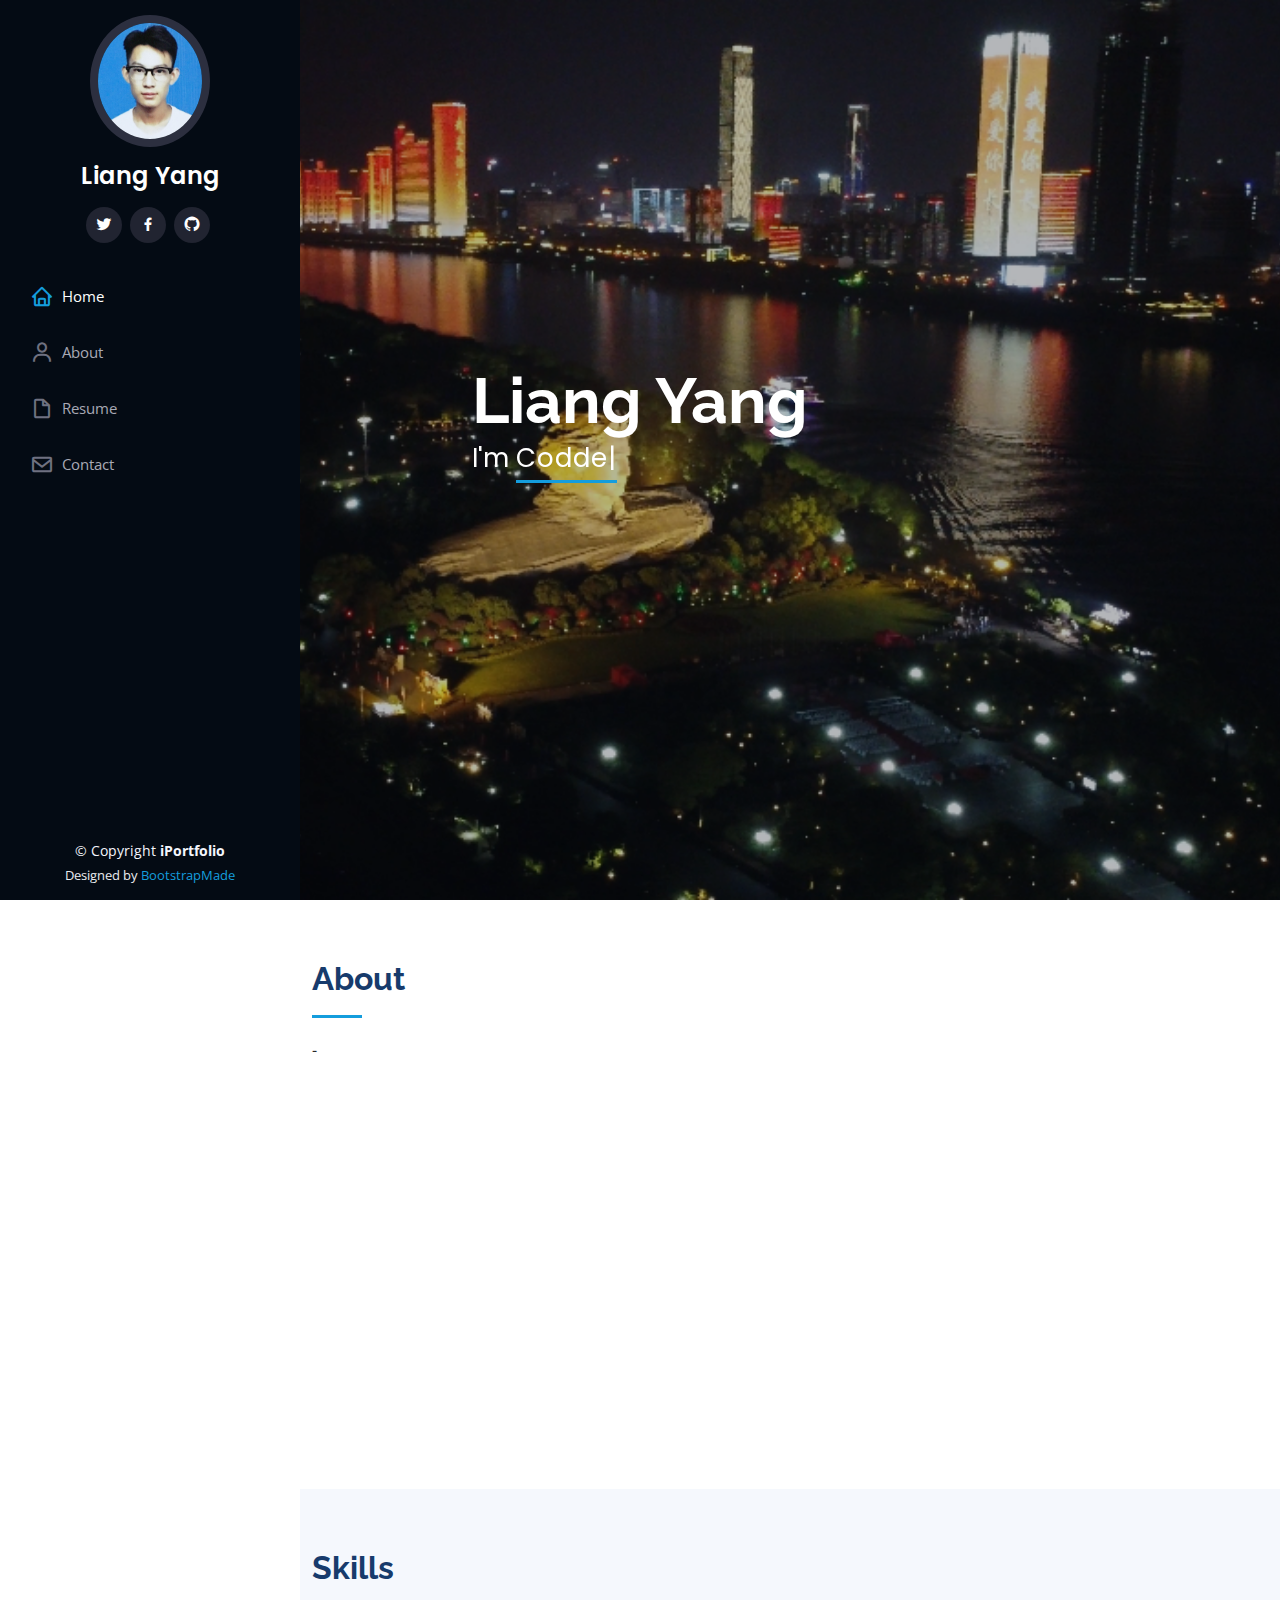
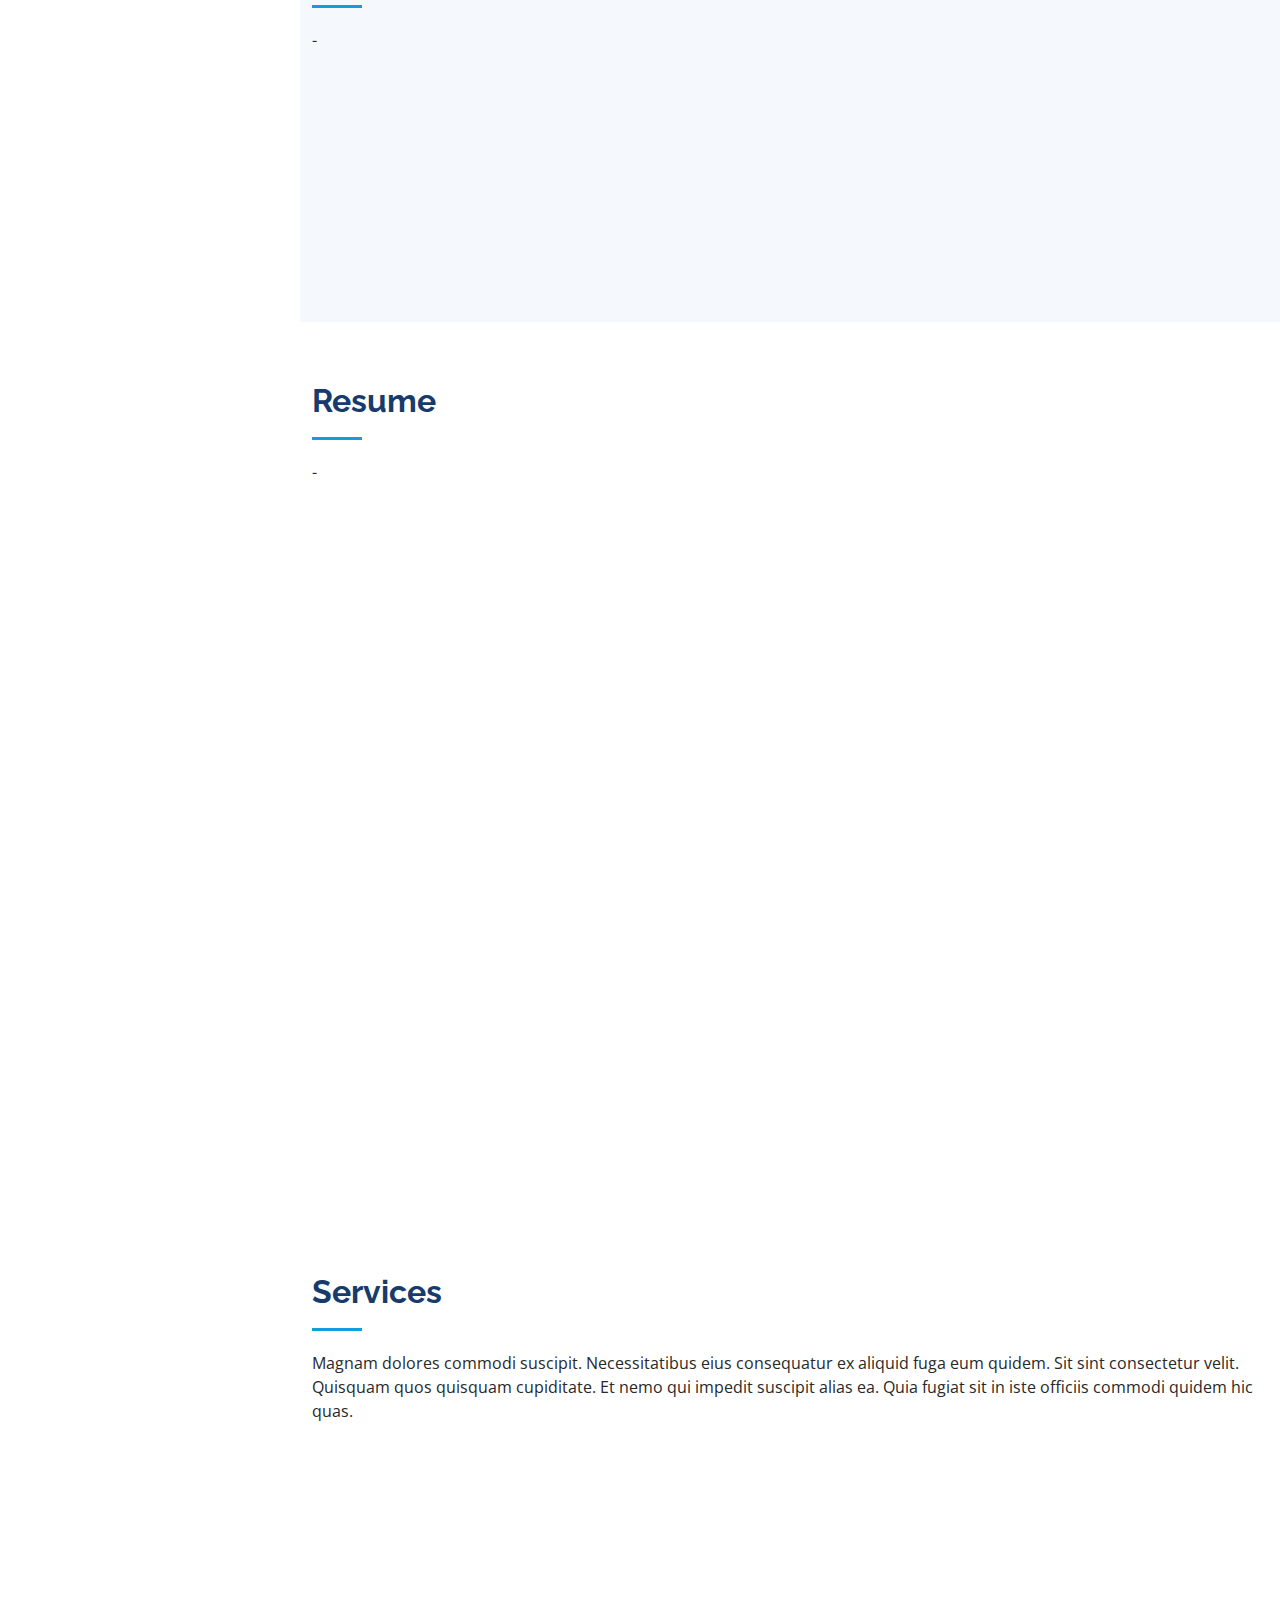
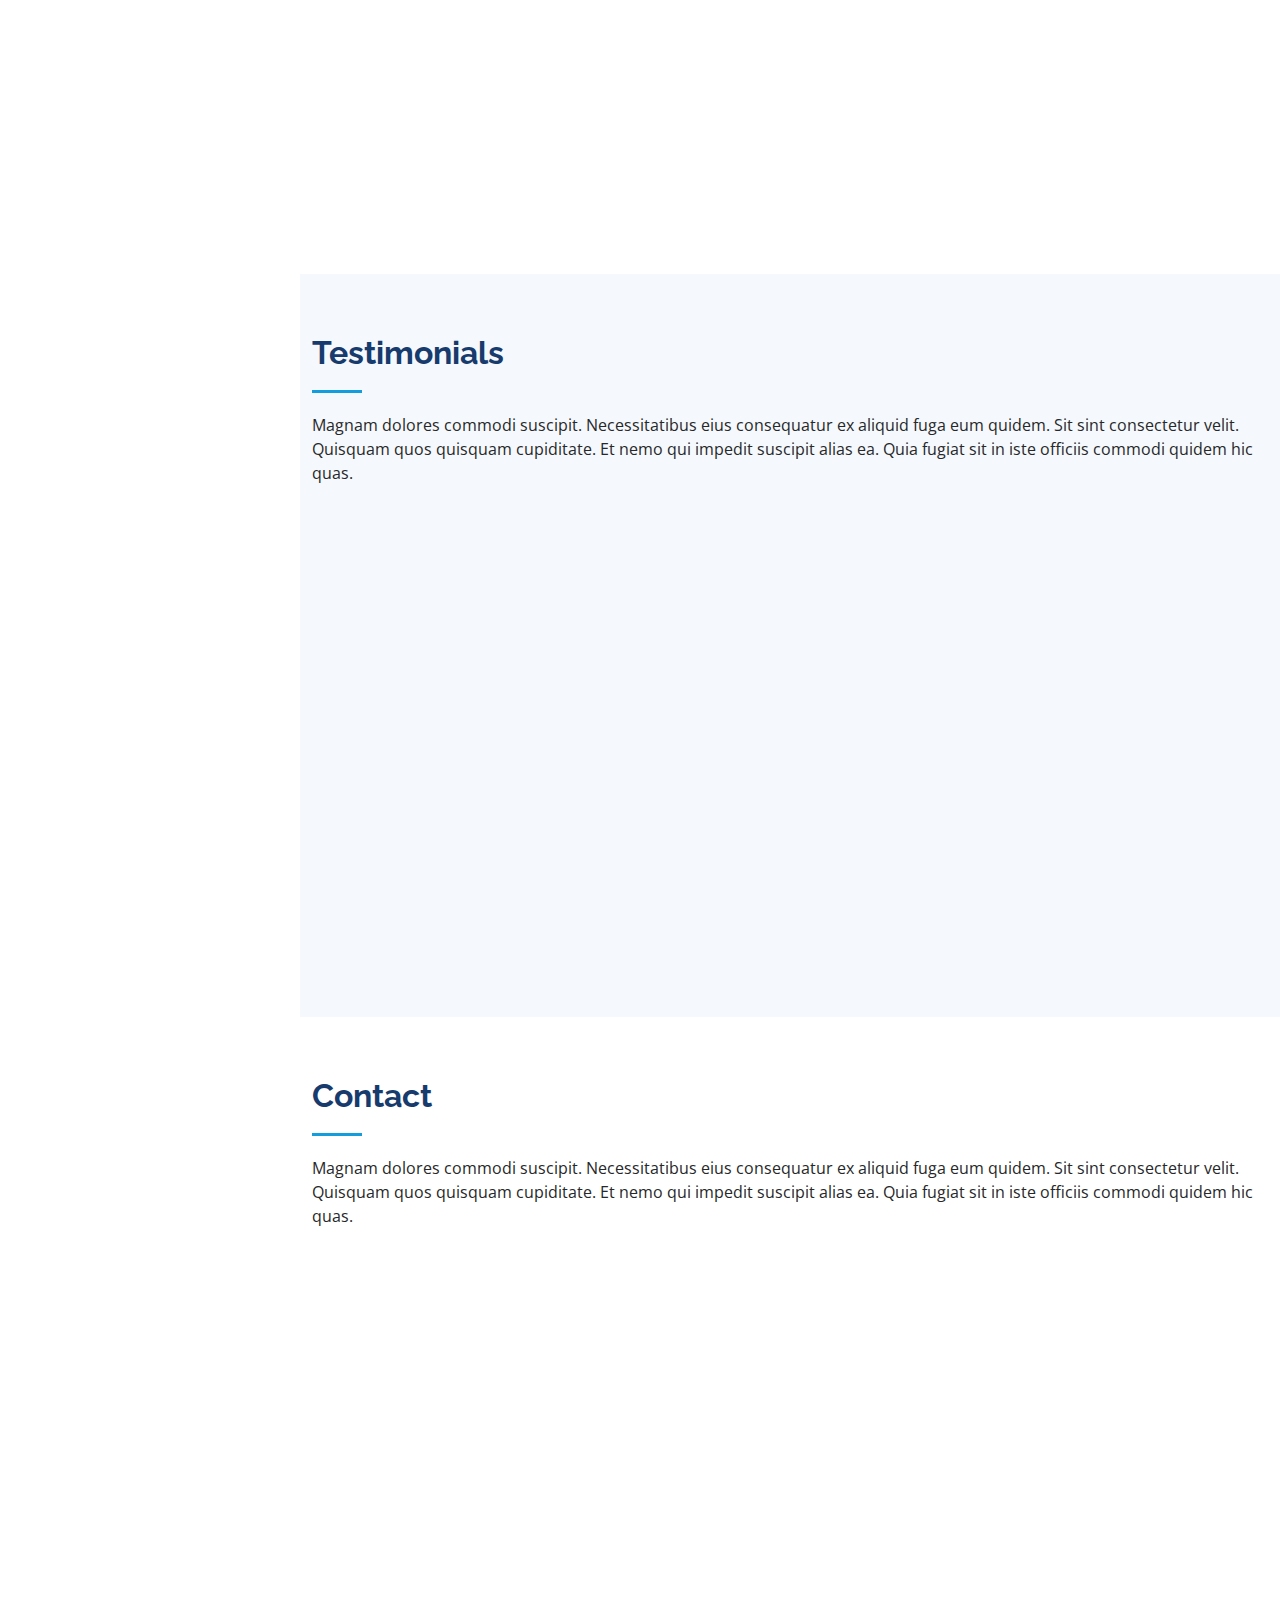
<file: index.html>
<!DOCTYPE html>
<html lang="en">

<head>
  <meta charset="utf-8">
  <meta content="width=device-width, initial-scale=1.0" name="viewport">

  <title>Liang Yang's space</title>
  <meta content="" name="description">
  <meta content="" name="keywords">

  <!-- Favicons -->
  <link href="assets/img/favicon.png" rel="icon">
  <link href="assets/img/apple-touch-icon.png" rel="apple-touch-icon">

  <!-- Google Fonts -->
  <link href="https://fonts.googleapis.com/css?family=Open+Sans:300,300i,400,400i,600,600i,700,700i|Raleway:300,300i,400,400i,500,500i,600,600i,700,700i|Poppins:300,300i,400,400i,500,500i,600,600i,700,700i" rel="stylesheet">

  <!-- Vendor CSS Files -->
  <link href="assets/vendor/aos/aos.css" rel="stylesheet">
  <link href="assets/vendor/bootstrap/css/bootstrap.min.css" rel="stylesheet">
  <link href="assets/vendor/bootstrap-icons/bootstrap-icons.css" rel="stylesheet">
  <link href="assets/vendor/boxicons/css/boxicons.min.css" rel="stylesheet">
  <link href="assets/vendor/glightbox/css/glightbox.min.css" rel="stylesheet">
  <link href="assets/vendor/swiper/swiper-bundle.min.css" rel="stylesheet">

  <!-- Template Main CSS File -->
  <link href="assets/css/style.css" rel="stylesheet">

  <!-- =======================================================
  * Template Name: iPortfolio - v3.3.0
  * Template URL: https://bootstrapmade.com/iportfolio-bootstrap-portfolio-websites-template/
  * Author: BootstrapMade.com
  * License: https://bootstrapmade.com/license/
  ======================================================== -->
</head>

<body>

  <!-- ======= Mobile nav toggle button ======= -->
  <i class="bi bi-list mobile-nav-toggle d-xl-none"></i>

  <!-- ======= Header ======= -->
  <header id="header">
    <div class="d-flex flex-column">

      <div class="profile">
        <img src="assets/img/profile-img.jpg" alt="" class="img-fluid rounded-circle">
        <h1 class="text-light"><a href="index.html">Liang Yang</a></h1>
        <div class="social-links mt-3 text-center">
          <a href="https://twitter.com/Husbandman_" class="twitter"><i class="bx bxl-twitter"></i></a>
          <a href="https://www.facebook.com/liang.yang.1217/" class="facebook"><i class="bx bxl-facebook"></i></a>
<!--          <a href="#" class="instagram"><i class="bx bxl-instagram"></i></a>-->
<!--          <a href="#" class="google-plus"><i class="bx bxl-skype"></i></a>-->
          <a href="https://github.com/LiangYang666" class="github"><i class="bx bxl-github"></i></a>
        </div>
      </div>

      <nav id="navbar" class="nav-menu navbar">
        <ul>
          <li><a href="#hero" class="nav-link scrollto active"><i class="bx bx-home"></i> <span>Home</span></a></li>
          <li><a href="#about" class="nav-link scrollto"><i class="bx bx-user"></i> <span>About</span></a></li>
          <li><a href="#resume" class="nav-link scrollto"><i class="bx bx-file-blank"></i> <span>Resume</span></a></li>
<!--          <li><a href="#portfolio" class="nav-link scrollto"><i class="bx bx-book-content"></i> <span>Portfolio</span></a></li>-->
<!--          <li><a href="#services" class="nav-link scrollto"><i class="bx bx-server"></i> <span>Services</span></a></li>-->
          <li><a href="#contact" class="nav-link scrollto"><i class="bx bx-envelope"></i> <span>Contact</span></a></li>
        </ul>
      </nav><!-- .nav-menu -->
    </div>
  </header><!-- End Header -->

  <!-- ======= Hero Section ======= -->
  <section id="hero" class="d-flex flex-column justify-content-center align-items-center">
    <div class="hero-container" data-aos="fade-in">
      <h1>Liang Yang</h1>
      <p>I'm <span class="typed" data-typed-items="Codder, Developer"></span></p>
    </div>
  </section><!-- End Hero -->

  <main id="main">

    <!-- ======= About Section ======= -->
    <section id="about" class="about">
      <div class="container">

        <div class="section-title">
          <h2>About</h2>
          <p>
            -
          </p>
        </div>

        <div class="row">
          <div class="col-lg-4" data-aos="fade-right">
            <img src="assets/img/profile-img.jpg" class="img-fluid" alt="">
          </div>
          <div class="col-lg-8 pt-4 pt-lg-0 content" data-aos="fade-left">
            <h3>JavaWeb &amp; Machine Learning .</h3>
            <p class="fst-italic">
              -
            </p>
            <div class="row">
              <div class="col-lg-6">
                <ul>
                  <li><i class="bi bi-chevron-right"></i> <strong>Birthday:</strong> <span>2 March 1997</span></li>
                  <li><i class="bi bi-chevron-right"></i> <strong>Website:</strong> <span>liangyang666.github.io/</span></li>
                  <li><i class="bi bi-chevron-right"></i> <strong>Phone:</strong> <span>131 5583 1263</span></li>
                  <li><i class="bi bi-chevron-right"></i> <strong>City:</strong> <span>Changsha, China</span></li>
                </ul>
              </div>
              <div class="col-lg-6">
                <ul>
                  <li><i class="bi bi-chevron-right"></i> <strong>Age:</strong> <span>24</span></li>
                  <li><i class="bi bi-chevron-right"></i> <strong>Degree:</strong> <span>Master</span></li>
                  <li><i class="bi bi-chevron-right"></i> <strong>PhEmailone:</strong> <span>mail.liangyang@gmail.com</span></li>
                  <li><i class="bi bi-chevron-right"></i> <strong>Freelance:</strong> <span>Available</span></li>
                </ul>
              </div>
            </div>
            <p>
              programming
            </p>
          </div>
        </div>

      </div>
    </section><!-- End About Section -->

    <!-- ======= Facts Section ======= -->
<!--    <section id="facts" class="facts">
      <div class="container">

        <div class="section-title">
          <h2>Facts</h2>
          <p>Magnam dolores commodi suscipit. Necessitatibus eius consequatur ex aliquid fuga eum quidem. Sit sint consectetur velit. Quisquam quos quisquam cupiditate. Et nemo qui impedit suscipit alias ea. Quia fugiat sit in iste officiis commodi quidem hic quas.</p>
        </div>

        <div class="row no-gutters">

          <div class="col-lg-3 col-md-6 d-md-flex align-items-md-stretch" data-aos="fade-up">
            <div class="count-box">
              <i class="bi bi-emoji-smile"></i>
              <span data-purecounter-start="0" data-purecounter-end="232" data-purecounter-duration="1" class="purecounter"></span>
              <p><strong>Happy Clients</strong> consequuntur quae</p>
            </div>
          </div>

          <div class="col-lg-3 col-md-6 d-md-flex align-items-md-stretch" data-aos="fade-up" data-aos-delay="100">
            <div class="count-box">
              <i class="bi bi-journal-richtext"></i>
              <span data-purecounter-start="0" data-purecounter-end="521" data-purecounter-duration="1" class="purecounter"></span>
              <p><strong>Projects</strong> adipisci atque cum quia aut</p>
            </div>
          </div>

          <div class="col-lg-3 col-md-6 d-md-flex align-items-md-stretch" data-aos="fade-up" data-aos-delay="200">
            <div class="count-box">
              <i class="bi bi-headset"></i>
              <span data-purecounter-start="0" data-purecounter-end="1453" data-purecounter-duration="1" class="purecounter"></span>
              <p><strong>Hours Of Support</strong> aut commodi quaerat</p>
            </div>
          </div>

          <div class="col-lg-3 col-md-6 d-md-flex align-items-md-stretch" data-aos="fade-up" data-aos-delay="300">
            <div class="count-box">
              <i class="bi bi-people"></i>
              <span data-purecounter-start="0" data-purecounter-end="32" data-purecounter-duration="1" class="purecounter"></span>
              <p><strong>Hard Workers</strong> rerum asperiores dolor</p>
            </div>
          </div>

        </div>

      </div>
    </section>&lt;!&ndash; End Facts Section &ndash;&gt;-->


    <!-- ======= Skills Section ======= -->
    <section id="skills" class="skills section-bg">
      <div class="container">

        <div class="section-title">
          <h2>Skills</h2>
          <p>-</p>
        </div>

        <div class="row skills-content">

          <div class="col-lg-6" data-aos="fade-up">

            <div class="progress">
              <span class="skill">Python <i class="val">80%</i></span>
              <div class="progress-bar-wrap">
                <div class="progress-bar" role="progressbar" aria-valuenow="80" aria-valuemin="0" aria-valuemax="100"></div>
              </div>
            </div>

            <div class="progress">
              <span class="skill">Java <i class="val">75%</i></span>
              <div class="progress-bar-wrap">
                <div class="progress-bar" role="progressbar" aria-valuenow="75" aria-valuemin="0" aria-valuemax="100"></div>
              </div>
            </div>

            <div class="progress">
              <span class="skill">JavaScript <i class="val">40%</i></span>
              <div class="progress-bar-wrap">
                <div class="progress-bar" role="progressbar" aria-valuenow="40" aria-valuemin="0" aria-valuemax="100"></div>
              </div>
            </div>

          </div>

          <div class="col-lg-6" data-aos="fade-up" data-aos-delay="100">

            <div class="progress">
              <span class="skill">C/C++ <i class="val">80%</i></span>
              <div class="progress-bar-wrap">
                <div class="progress-bar" role="progressbar" aria-valuenow="80" aria-valuemin="0" aria-valuemax="100"></div>
              </div>
            </div>

            <div class="progress">
              <span class="skill">MySql <i class="val">55%</i></span>
              <div class="progress-bar-wrap">
                <div class="progress-bar" role="progressbar" aria-valuenow="55" aria-valuemin="0" aria-valuemax="100"></div>
              </div>
            </div>

            <div class="progress">
              <span class="skill">Linux <i class="val">55%</i></span>
              <div class="progress-bar-wrap">
                <div class="progress-bar" role="progressbar" aria-valuenow="55" aria-valuemin="0" aria-valuemax="100"></div>
              </div>
            </div>

          </div>

        </div>

      </div>
    </section><!-- End Skills Section -->

    <!-- ======= Resume Section ======= -->
    <section id="resume" class="resume">
      <div class="container">

        <div class="section-title">
          <h2>Resume</h2>
          <p>-</p>
        </div>

        <div class="row">
          <div class="col-lg-6" data-aos="fade-up">
            <h3 class="resume-title">Sumary</h3>
            <div class="resume-item pb-0">
              <h4>Liang Yang</h4>
              <p><em>-</em></p>
              <ul>
                <li>Changsha, China</li>
                <li>131 5583 1263</li>
                <li>mail.liangyang@gmail.com</li>
              </ul>
            </div>

            <h3 class="resume-title">Education</h3>
            <div class="resume-item">
              <h4>Master of Electronic Information </h4>
              <h5>2020 - 2023</h5>
              <p><em>Central South University, Changsha, China</em></p>
              <p>-</p>
            </div>
            <div class="resume-item">
              <h4>Bachelor of Electronic Information Engineering</h4>
              <h5>2016 - 2020</h5>
              <p><em>Nanchang Hangkong University, Nanchang, China</em></p>
              <p>-</p>
            </div>
          </div>
          <div class="col-lg-6" data-aos="fade-up" data-aos-delay="100">
            <h3 class="resume-title">Professional Experience</h3>
            <div class="resume-item">
              <h4>Senior graphic design specialist</h4>
              <h5>2016 - Present</h5>
              <p><em>China</em></p>
              <ul>
                <li>1</li>
                <li>2 </li>
                <li>3</li>
                <li>4</li>
              </ul>
            </div>
<!--            <div class="resume-item">
              <h4>Graphic design specialist</h4>
              <h5>2015 - 2020</h5>
              <p><em>Stepping Stone Advertising, New York, NY</em></p>
              <ul>
                <li>Developed numerous marketing programs (logos, brochures,infographics, presentations, and advertisements).</li>
                <li>Managed up to 5 projects or tasks at a given time while under pressure</li>
                <li>Recommended and consulted with clients on the most appropriate graphic design</li>
                <li>Created 4+ design presentations and proposals a month for clients and account managers</li>
              </ul>
            </div>-->
          </div>
        </div>

      </div>
    </section><!-- End Resume Section -->

    <!-- ======= Portfolio Section ======= -->
    <!--<section id="portfolio" class="portfolio section-bg">
      <div class="container">

        <div class="section-title">
          <h2>Portfolio</h2>
          <p>Magnam dolores commodi suscipit. Necessitatibus eius consequatur ex aliquid fuga eum quidem. Sit sint consectetur velit. Quisquam quos quisquam cupiditate. Et nemo qui impedit suscipit alias ea. Quia fugiat sit in iste officiis commodi quidem hic quas.</p>
        </div>

        <div class="row" data-aos="fade-up">
          <div class="col-lg-12 d-flex justify-content-center">
            <ul id="portfolio-flters">
              <li data-filter="*" class="filter-active">All</li>
              <li data-filter=".filter-app">App</li>
              <li data-filter=".filter-card">Card</li>
              <li data-filter=".filter-web">Web</li>
            </ul>
          </div>
        </div>

        <div class="row portfolio-container" data-aos="fade-up" data-aos-delay="100">

          <div class="col-lg-4 col-md-6 portfolio-item filter-app">
            <div class="portfolio-wrap">
              <img src="assets/img/portfolio/portfolio-1.jpg" class="img-fluid" alt="">
              <div class="portfolio-links">
                <a href="assets/img/portfolio/portfolio-1.jpg" data-gallery="portfolioGallery" class="portfolio-lightbox" title="App 1"><i class="bx bx-plus"></i></a>
                <a href="portfolio-details.html" title="More Details"><i class="bx bx-link"></i></a>
              </div>
            </div>
          </div>

          <div class="col-lg-4 col-md-6 portfolio-item filter-web">
            <div class="portfolio-wrap">
              <img src="assets/img/portfolio/portfolio-2.jpg" class="img-fluid" alt="">
              <div class="portfolio-links">
                <a href="assets/img/portfolio/portfolio-2.jpg" data-gallery="portfolioGallery" class="portfolio-lightbox" title="Web 3"><i class="bx bx-plus"></i></a>
                <a href="portfolio-details.html" title="More Details"><i class="bx bx-link"></i></a>
              </div>
            </div>
          </div>

          <div class="col-lg-4 col-md-6 portfolio-item filter-app">
            <div class="portfolio-wrap">
              <img src="assets/img/portfolio/portfolio-3.jpg" class="img-fluid" alt="">
              <div class="portfolio-links">
                <a href="assets/img/portfolio/portfolio-3.jpg" data-gallery="portfolioGallery" class="portfolio-lightbox" title="App 2"><i class="bx bx-plus"></i></a>
                <a href="portfolio-details.html" title="More Details"><i class="bx bx-link"></i></a>
              </div>
            </div>
          </div>

          <div class="col-lg-4 col-md-6 portfolio-item filter-card">
            <div class="portfolio-wrap">
              <img src="assets/img/portfolio/portfolio-4.jpg" class="img-fluid" alt="">
              <div class="portfolio-links">
                <a href="assets/img/portfolio/portfolio-4.jpg" data-gallery="portfolioGallery" class="portfolio-lightbox" title="Card 2"><i class="bx bx-plus"></i></a>
                <a href="portfolio-details.html" title="More Details"><i class="bx bx-link"></i></a>
              </div>
            </div>
          </div>

          <div class="col-lg-4 col-md-6 portfolio-item filter-web">
            <div class="portfolio-wrap">
              <img src="assets/img/portfolio/portfolio-5.jpg" class="img-fluid" alt="">
              <div class="portfolio-links">
                <a href="assets/img/portfolio/portfolio-5.jpg" data-gallery="portfolioGallery" class="portfolio-lightbox" title="Web 2"><i class="bx bx-plus"></i></a>
                <a href="portfolio-details.html" title="More Details"><i class="bx bx-link"></i></a>
              </div>
            </div>
          </div>

          <div class="col-lg-4 col-md-6 portfolio-item filter-app">
            <div class="portfolio-wrap">
              <img src="assets/img/portfolio/portfolio-6.jpg" class="img-fluid" alt="">
              <div class="portfolio-links">
                <a href="assets/img/portfolio/portfolio-6.jpg" data-gallery="portfolioGallery" class="portfolio-lightbox" title="App 3"><i class="bx bx-plus"></i></a>
                <a href="portfolio-details.html" title="More Details"><i class="bx bx-link"></i></a>
              </div>
            </div>
          </div>

          <div class="col-lg-4 col-md-6 portfolio-item filter-card">
            <div class="portfolio-wrap">
              <img src="assets/img/portfolio/portfolio-7.jpg" class="img-fluid" alt="">
              <div class="portfolio-links">
                <a href="assets/img/portfolio/portfolio-7.jpg" data-gallery="portfolioGallery" class="portfolio-lightbox" title="Card 1"><i class="bx bx-plus"></i></a>
                <a href="portfolio-details.html" title="More Details"><i class="bx bx-link"></i></a>
              </div>
            </div>
          </div>

          <div class="col-lg-4 col-md-6 portfolio-item filter-card">
            <div class="portfolio-wrap">
              <img src="assets/img/portfolio/portfolio-8.jpg" class="img-fluid" alt="">
              <div class="portfolio-links">
                <a href="assets/img/portfolio/portfolio-8.jpg" data-gallery="portfolioGallery" class="portfolio-lightbox" title="Card 3"><i class="bx bx-plus"></i></a>
                <a href="portfolio-details.html" title="More Details"><i class="bx bx-link"></i></a>
              </div>
            </div>
          </div>

          <div class="col-lg-4 col-md-6 portfolio-item filter-web">
            <div class="portfolio-wrap">
              <img src="assets/img/portfolio/portfolio-9.jpg" class="img-fluid" alt="">
              <div class="portfolio-links">
                <a href="assets/img/portfolio/portfolio-9.jpg" data-gallery="portfolioGallery" class="portfolio-lightbox" title="Web 3"><i class="bx bx-plus"></i></a>
                <a href="portfolio-details.html" title="More Details"><i class="bx bx-link"></i></a>
              </div>
            </div>
          </div>

        </div>

      </div>
    </section>-->
    <!-- End Portfolio Section -->

    <!-- ======= Services Section ======= -->
    <section id="services" class="services">
      <div class="container">

        <div class="section-title">
          <h2>Services</h2>
          <p>Magnam dolores commodi suscipit. Necessitatibus eius consequatur ex aliquid fuga eum quidem. Sit sint consectetur velit. Quisquam quos quisquam cupiditate. Et nemo qui impedit suscipit alias ea. Quia fugiat sit in iste officiis commodi quidem hic quas.</p>
        </div>

        <div class="row">
          <div class="col-lg-4 col-md-6 icon-box" data-aos="fade-up">
            <div class="icon"><i class="bi bi-briefcase"></i></div>
            <h4 class="title"><a href="">Lorem Ipsum</a></h4>
            <p class="description">Voluptatum deleniti atque corrupti quos dolores et quas molestias excepturi sint occaecati cupiditate non provident</p>
          </div>
          <div class="col-lg-4 col-md-6 icon-box" data-aos="fade-up" data-aos-delay="100">
            <div class="icon"><i class="bi bi-card-checklist"></i></div>
            <h4 class="title"><a href="">Dolor Sitema</a></h4>
            <p class="description">Minim veniam, quis nostrud exercitation ullamco laboris nisi ut aliquip ex ea commodo consequat tarad limino ata</p>
          </div>
          <div class="col-lg-4 col-md-6 icon-box" data-aos="fade-up" data-aos-delay="200">
            <div class="icon"><i class="bi bi-bar-chart"></i></div>
            <h4 class="title"><a href="">Sed ut perspiciatis</a></h4>
            <p class="description">Duis aute irure dolor in reprehenderit in voluptate velit esse cillum dolore eu fugiat nulla pariatur</p>
          </div>
          <div class="col-lg-4 col-md-6 icon-box" data-aos="fade-up" data-aos-delay="300">
            <div class="icon"><i class="bi bi-binoculars"></i></div>
            <h4 class="title"><a href="">Magni Dolores</a></h4>
            <p class="description">Excepteur sint occaecat cupidatat non proident, sunt in culpa qui officia deserunt mollit anim id est laborum</p>
          </div>
          <div class="col-lg-4 col-md-6 icon-box" data-aos="fade-up" data-aos-delay="400">
            <div class="icon"><i class="bi bi-brightness-high"></i></div>
            <h4 class="title"><a href="">Nemo Enim</a></h4>
            <p class="description">At vero eos et accusamus et iusto odio dignissimos ducimus qui blanditiis praesentium voluptatum deleniti atque</p>
          </div>
          <div class="col-lg-4 col-md-6 icon-box" data-aos="fade-up" data-aos-delay="500">
            <div class="icon"><i class="bi bi-calendar4-week"></i></div>
            <h4 class="title"><a href="">Eiusmod Tempor</a></h4>
            <p class="description">Et harum quidem rerum facilis est et expedita distinctio. Nam libero tempore, cum soluta nobis est eligendi</p>
          </div>
        </div>

      </div>
    </section><!-- End Services Section -->

    <!-- ======= Testimonials Section ======= -->
    <section id="testimonials" class="testimonials section-bg">
      <div class="container">

        <div class="section-title">
          <h2>Testimonials</h2>
          <p>Magnam dolores commodi suscipit. Necessitatibus eius consequatur ex aliquid fuga eum quidem. Sit sint consectetur velit. Quisquam quos quisquam cupiditate. Et nemo qui impedit suscipit alias ea. Quia fugiat sit in iste officiis commodi quidem hic quas.</p>
        </div>

        <div class="testimonials-slider swiper-container" data-aos="fade-up" data-aos-delay="100">
          <div class="swiper-wrapper">

            <div class="swiper-slide">
              <div class="testimonial-item" data-aos="fade-up">
                <p>
                  <i class="bx bxs-quote-alt-left quote-icon-left"></i>
                  Proin iaculis purus consequat sem cure digni ssim donec porttitora entum suscipit rhoncus. Accusantium quam, ultricies eget id, aliquam eget nibh et. Maecen aliquam, risus at semper.
                  <i class="bx bxs-quote-alt-right quote-icon-right"></i>
                </p>
                <img src="assets/img/testimonials/testimonials-1.jpg" class="testimonial-img" alt="">
                <h3>Saul Goodman</h3>
                <h4>Ceo &amp; Founder</h4>
              </div>
            </div><!-- End testimonial item -->

            <div class="swiper-slide">
              <div class="testimonial-item" data-aos="fade-up" data-aos-delay="100">
                <p>
                  <i class="bx bxs-quote-alt-left quote-icon-left"></i>
                  Export tempor illum tamen malis malis eram quae irure esse labore quem cillum quid cillum eram malis quorum velit fore eram velit sunt aliqua noster fugiat irure amet legam anim culpa.
                  <i class="bx bxs-quote-alt-right quote-icon-right"></i>
                </p>
                <img src="assets/img/testimonials/testimonials-2.jpg" class="testimonial-img" alt="">
                <h3>Sara Wilsson</h3>
                <h4>Designer</h4>
              </div>
            </div><!-- End testimonial item -->

            <div class="swiper-slide">
              <div class="testimonial-item" data-aos="fade-up" data-aos-delay="200">
                <p>
                  <i class="bx bxs-quote-alt-left quote-icon-left"></i>
                  Enim nisi quem export duis labore cillum quae magna enim sint quorum nulla quem veniam duis minim tempor labore quem eram duis noster aute amet eram fore quis sint minim.
                  <i class="bx bxs-quote-alt-right quote-icon-right"></i>
                </p>
                <img src="assets/img/testimonials/testimonials-3.jpg" class="testimonial-img" alt="">
                <h3>Jena Karlis</h3>
                <h4>Store Owner</h4>
              </div>
            </div><!-- End testimonial item -->

            <div class="swiper-slide">
              <div class="testimonial-item" data-aos="fade-up" data-aos-delay="300">
                <p>
                  <i class="bx bxs-quote-alt-left quote-icon-left"></i>
                  Fugiat enim eram quae cillum dolore dolor amet nulla culpa multos export minim fugiat minim velit minim dolor enim duis veniam ipsum anim magna sunt elit fore quem dolore labore illum veniam.
                  <i class="bx bxs-quote-alt-right quote-icon-right"></i>
                </p>
                <img src="assets/img/testimonials/testimonials-4.jpg" class="testimonial-img" alt="">
                <h3>Matt Brandon</h3>
                <h4>Freelancer</h4>
              </div>
            </div><!-- End testimonial item -->

            <div class="swiper-slide">
              <div class="testimonial-item" data-aos="fade-up" data-aos-delay="400">
                <p>
                  <i class="bx bxs-quote-alt-left quote-icon-left"></i>
                  Quis quorum aliqua sint quem legam fore sunt eram irure aliqua veniam tempor noster veniam enim culpa labore duis sunt culpa nulla illum cillum fugiat legam esse veniam culpa fore nisi cillum quid.
                  <i class="bx bxs-quote-alt-right quote-icon-right"></i>
                </p>
                <img src="assets/img/testimonials/testimonials-5.jpg" class="testimonial-img" alt="">
                <h3>John Larson</h3>
                <h4>Entrepreneur</h4>
              </div>
            </div><!-- End testimonial item -->

          </div>
          <div class="swiper-pagination"></div>
        </div>

      </div>
    </section><!-- End Testimonials Section -->

    <!-- ======= Contact Section ======= -->
    <section id="contact" class="contact">
      <div class="container">

        <div class="section-title">
          <h2>Contact</h2>
          <p>Magnam dolores commodi suscipit. Necessitatibus eius consequatur ex aliquid fuga eum quidem. Sit sint consectetur velit. Quisquam quos quisquam cupiditate. Et nemo qui impedit suscipit alias ea. Quia fugiat sit in iste officiis commodi quidem hic quas.</p>
        </div>

        <div class="row" data-aos="fade-in">

          <div class="col-lg-5 d-flex align-items-stretch">
            <div class="info">
              <div class="address">
                <i class="bi bi-geo-alt"></i>
                <h4>Location:</h4>
                <p>Changsha, China</p>
              </div>

              <div class="email">
                <i class="bi bi-envelope"></i>
                <h4>Email:</h4>
                <p>mail.liangyang@gmail.com</p>
              </div>

              <div class="phone">
                <i class="bi bi-phone"></i>
                <h4>Call:</h4>
                <p>131 5583 1263</p>
              </div>

              <iframe src="https://www.google.com/maps/embed/v1/place?q=place_id:ChIJkwLjLDhLJzQRRBa-QEOnzww&key=AIzaSyCsfW0npwiAiIBwyMeC-pdmkLOd2sL6il4" frameborder="0" style="border:0; width: 100%; height: 290px;" allowfullscreen></iframe>
            </div>

          </div>

          <div class="col-lg-7 mt-5 mt-lg-0 d-flex align-items-stretch">
            <form action="forms/contact.php" method="post" role="form" class="php-email-form">
              <div class="row">
                <div class="form-group col-md-6">
                  <label for="name">Your Name</label>
                  <input type="text" name="name" class="form-control" id="name" required>
                </div>
                <div class="form-group col-md-6">
                  <label for="name">Your Email</label>
                  <input type="email" class="form-control" name="email" id="email" required>
                </div>
              </div>
              <div class="form-group">
                <label for="name">Subject</label>
                <input type="text" class="form-control" name="subject" id="subject" required>
              </div>
              <div class="form-group">
                <label for="name">Message</label>
                <textarea class="form-control" name="message" rows="10" required></textarea>
              </div>
              <div class="my-3">
                <div class="loading">Loading</div>
                <div class="error-message"></div>
                <div class="sent-message">Your message has been sent. Thank you!</div>
              </div>
              <div class="text-center"><button type="submit">Send Message</button></div>
            </form>
          </div>

        </div>

      </div>
    </section><!-- End Contact Section -->

  </main><!-- End #main -->

  <!-- ======= Footer ======= -->
  <footer id="footer">
    <div class="container">
      <div class="copyright">
        &copy; Copyright <strong><span>iPortfolio</span></strong>
      </div>
      <div class="credits">
        <!-- All the links in the footer should remain intact. -->
        <!-- You can delete the links only if you purchased the pro version. -->
        <!-- Licensing information: https://bootstrapmade.com/license/ -->
        <!-- Purchase the pro version with working PHP/AJAX contact form: https://bootstrapmade.com/iportfolio-bootstrap-portfolio-websites-template/ -->
        Designed by <a href="https://bootstrapmade.com/">BootstrapMade</a>
      </div>
    </div>
  </footer><!-- End  Footer -->

  <a href="#" class="back-to-top d-flex align-items-center justify-content-center"><i class="bi bi-arrow-up-short"></i></a>

  <!-- Vendor JS Files -->
  <script src="assets/vendor/aos/aos.js"></script>
  <script src="assets/vendor/bootstrap/js/bootstrap.bundle.min.js"></script>
  <script src="assets/vendor/glightbox/js/glightbox.min.js"></script>
  <script src="assets/vendor/isotope-layout/isotope.pkgd.min.js"></script>
  <script src="assets/vendor/php-email-form/validate.js"></script>
  <script src="assets/vendor/purecounter/purecounter.js"></script>
  <script src="assets/vendor/swiper/swiper-bundle.min.js"></script>
  <script src="assets/vendor/typed.js/typed.min.js"></script>
  <script src="assets/vendor/waypoints/noframework.waypoints.js"></script>

  <!-- Template Main JS File -->
  <script src="assets/js/main.js"></script>

</body>

</html>
</file>
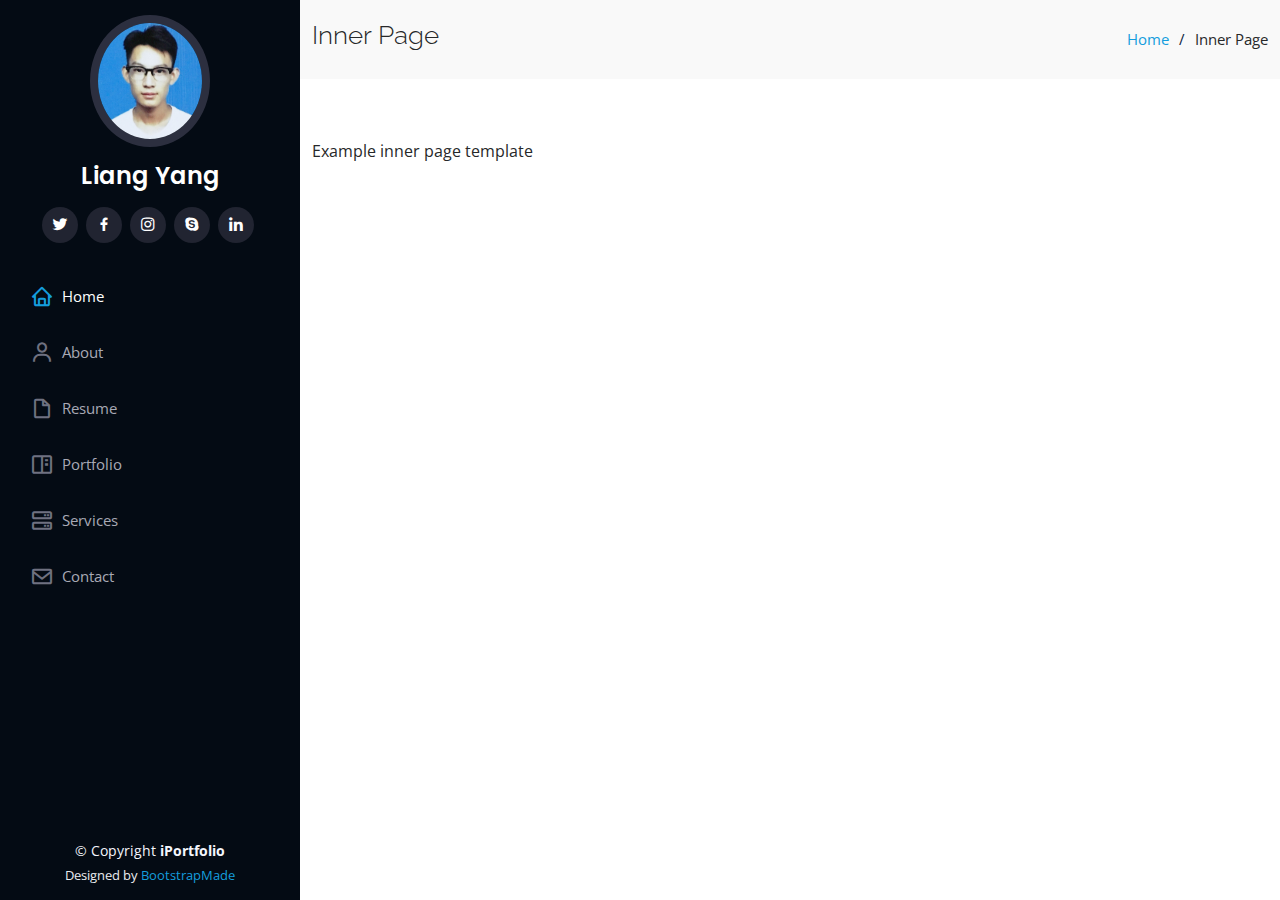
<file: inner-page.html>
<!DOCTYPE html>
<html lang="en">

<head>
  <meta charset="utf-8">
  <meta content="width=device-width, initial-scale=1.0" name="viewport">

  <title>Inner Page - iPortfolio Bootstrap Template</title>
  <meta content="" name="description">
  <meta content="" name="keywords">

  <!-- Favicons -->
  <link href="assets/img/favicon.png" rel="icon">
  <link href="assets/img/apple-touch-icon.png" rel="apple-touch-icon">

  <!-- Google Fonts -->
  <link href="https://fonts.googleapis.com/css?family=Open+Sans:300,300i,400,400i,600,600i,700,700i|Raleway:300,300i,400,400i,500,500i,600,600i,700,700i|Poppins:300,300i,400,400i,500,500i,600,600i,700,700i" rel="stylesheet">

  <!-- Vendor CSS Files -->
  <link href="assets/vendor/aos/aos.css" rel="stylesheet">
  <link href="assets/vendor/bootstrap/css/bootstrap.min.css" rel="stylesheet">
  <link href="assets/vendor/bootstrap-icons/bootstrap-icons.css" rel="stylesheet">
  <link href="assets/vendor/boxicons/css/boxicons.min.css" rel="stylesheet">
  <link href="assets/vendor/glightbox/css/glightbox.min.css" rel="stylesheet">
  <link href="assets/vendor/swiper/swiper-bundle.min.css" rel="stylesheet">

  <!-- Template Main CSS File -->
  <link href="assets/css/style.css" rel="stylesheet">

  <!-- =======================================================
  * Template Name: iPortfolio - v3.3.0
  * Template URL: https://bootstrapmade.com/iportfolio-bootstrap-portfolio-websites-template/
  * Author: BootstrapMade.com
  * License: https://bootstrapmade.com/license/
  ======================================================== -->
</head>

<body>

  <!-- ======= Mobile nav toggle button ======= -->
  <i class="bi bi-list mobile-nav-toggle d-xl-none"></i>

  <!-- ======= Header ======= -->
  <header id="header">
    <div class="d-flex flex-column">

      <div class="profile">
        <img src="assets/img/profile-img.jpg" alt="" class="img-fluid rounded-circle">
        <h1 class="text-light"><a href="index.html">Liang Yang</a></h1>
        <div class="social-links mt-3 text-center">
          <a href="#" class="twitter"><i class="bx bxl-twitter"></i></a>
          <a href="#" class="facebook"><i class="bx bxl-facebook"></i></a>
          <a href="#" class="instagram"><i class="bx bxl-instagram"></i></a>
          <a href="#" class="google-plus"><i class="bx bxl-skype"></i></a>
          <a href="#" class="linkedin"><i class="bx bxl-linkedin"></i></a>
        </div>
      </div>

      <nav id="navbar" class="nav-menu navbar">
        <ul>
          <li><a href="#hero" class="nav-link scrollto active"><i class="bx bx-home"></i> <span>Home</span></a></li>
          <li><a href="#about" class="nav-link scrollto"><i class="bx bx-user"></i> <span>About</span></a></li>
          <li><a href="#resume" class="nav-link scrollto"><i class="bx bx-file-blank"></i> <span>Resume</span></a></li>
          <li><a href="#portfolio" class="nav-link scrollto"><i class="bx bx-book-content"></i> <span>Portfolio</span></a></li>
          <li><a href="#services" class="nav-link scrollto"><i class="bx bx-server"></i> <span>Services</span></a></li>
          <li><a href="#contact" class="nav-link scrollto"><i class="bx bx-envelope"></i> <span>Contact</span></a></li>
        </ul>
      </nav><!-- .nav-menu -->
    </div>
  </header><!-- End Header -->

  <main id="main">

    <!-- ======= Breadcrumbs ======= -->
    <section class="breadcrumbs">
      <div class="container">

        <div class="d-flex justify-content-between align-items-center">
          <h2>Inner Page</h2>
          <ol>
            <li><a href="index.html">Home</a></li>
            <li>Inner Page</li>
          </ol>
        </div>

      </div>
    </section><!-- End Breadcrumbs -->

    <section class="inner-page">
      <div class="container">
        <p>
          Example inner page template
        </p>
      </div>
    </section>

  </main><!-- End #main -->

  <!-- ======= Footer ======= -->
  <footer id="footer">
    <div class="container">
      <div class="copyright">
        &copy; Copyright <strong><span>iPortfolio</span></strong>
      </div>
      <div class="credits">
        <!-- All the links in the footer should remain intact. -->
        <!-- You can delete the links only if you purchased the pro version. -->
        <!-- Licensing information: https://bootstrapmade.com/license/ -->
        <!-- Purchase the pro version with working PHP/AJAX contact form: https://bootstrapmade.com/iportfolio-bootstrap-portfolio-websites-template/ -->
        Designed by <a href="https://bootstrapmade.com/">BootstrapMade</a>
      </div>
    </div>
  </footer><!-- End  Footer -->

  <a href="#" class="back-to-top d-flex align-items-center justify-content-center"><i class="bi bi-arrow-up-short"></i></a>

  <!-- Vendor JS Files -->
  <script src="assets/vendor/aos/aos.js"></script>
  <script src="assets/vendor/bootstrap/js/bootstrap.bundle.min.js"></script>
  <script src="assets/vendor/glightbox/js/glightbox.min.js"></script>
  <script src="assets/vendor/isotope-layout/isotope.pkgd.min.js"></script>
  <script src="assets/vendor/php-email-form/validate.js"></script>
  <script src="assets/vendor/purecounter/purecounter.js"></script>
  <script src="assets/vendor/swiper/swiper-bundle.min.js"></script>
  <script src="assets/vendor/typed.js/typed.min.js"></script>
  <script src="assets/vendor/waypoints/noframework.waypoints.js"></script>

  <!-- Template Main JS File -->
  <script src="assets/js/main.js"></script>

</body>

</html>
</file>
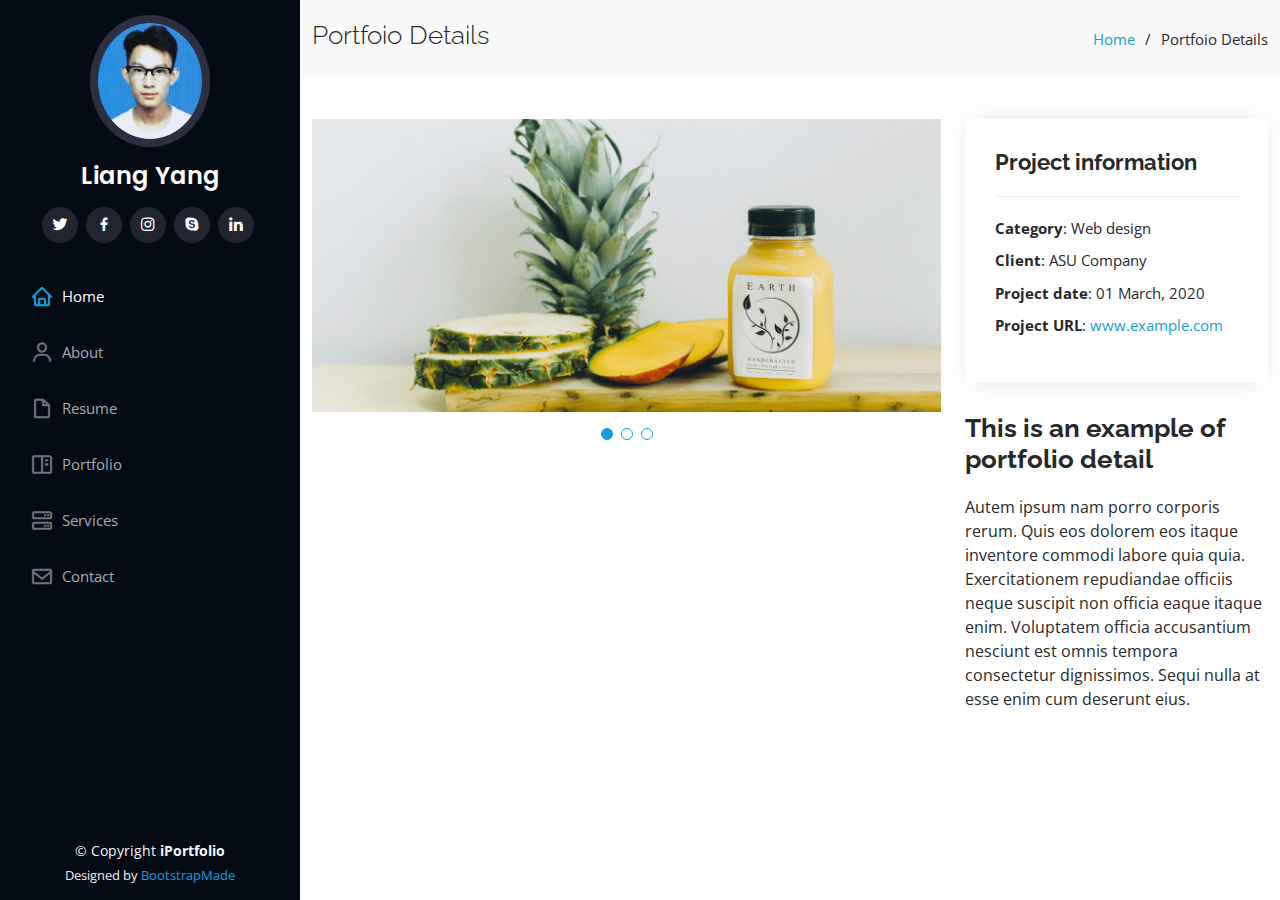
<file: portfolio-details.html>
<!DOCTYPE html>
<html lang="en">

<head>
  <meta charset="utf-8">
  <meta content="width=device-width, initial-scale=1.0" name="viewport">

  <title>Portfolio Details - iPortfolio Bootstrap Template</title>
  <meta content="" name="description">
  <meta content="" name="keywords">

  <!-- Favicons -->
  <link href="assets/img/favicon.png" rel="icon">
  <link href="assets/img/apple-touch-icon.png" rel="apple-touch-icon">

  <!-- Google Fonts -->
  <link href="https://fonts.googleapis.com/css?family=Open+Sans:300,300i,400,400i,600,600i,700,700i|Raleway:300,300i,400,400i,500,500i,600,600i,700,700i|Poppins:300,300i,400,400i,500,500i,600,600i,700,700i" rel="stylesheet">

  <!-- Vendor CSS Files -->
  <link href="assets/vendor/aos/aos.css" rel="stylesheet">
  <link href="assets/vendor/bootstrap/css/bootstrap.min.css" rel="stylesheet">
  <link href="assets/vendor/bootstrap-icons/bootstrap-icons.css" rel="stylesheet">
  <link href="assets/vendor/boxicons/css/boxicons.min.css" rel="stylesheet">
  <link href="assets/vendor/glightbox/css/glightbox.min.css" rel="stylesheet">
  <link href="assets/vendor/swiper/swiper-bundle.min.css" rel="stylesheet">

  <!-- Template Main CSS File -->
  <link href="assets/css/style.css" rel="stylesheet">

  <!-- =======================================================
  * Template Name: iPortfolio - v3.3.0
  * Template URL: https://bootstrapmade.com/iportfolio-bootstrap-portfolio-websites-template/
  * Author: BootstrapMade.com
  * License: https://bootstrapmade.com/license/
  ======================================================== -->
</head>

<body>

  <!-- ======= Mobile nav toggle button ======= -->
  <i class="bi bi-list mobile-nav-toggle d-xl-none"></i>

  <!-- ======= Header ======= -->
  <header id="header">
    <div class="d-flex flex-column">

      <div class="profile">
        <img src="assets/img/profile-img.jpg" alt="" class="img-fluid rounded-circle">
        <h1 class="text-light"><a href="index.html">Liang Yang</a></h1>
        <div class="social-links mt-3 text-center">
          <a href="#" class="twitter"><i class="bx bxl-twitter"></i></a>
          <a href="#" class="facebook"><i class="bx bxl-facebook"></i></a>
          <a href="#" class="instagram"><i class="bx bxl-instagram"></i></a>
          <a href="#" class="google-plus"><i class="bx bxl-skype"></i></a>
          <a href="#" class="linkedin"><i class="bx bxl-linkedin"></i></a>
        </div>
      </div>

      <nav id="navbar" class="nav-menu navbar">
        <ul>
          <li><a href="#hero" class="nav-link scrollto active"><i class="bx bx-home"></i> <span>Home</span></a></li>
          <li><a href="#about" class="nav-link scrollto"><i class="bx bx-user"></i> <span>About</span></a></li>
          <li><a href="#resume" class="nav-link scrollto"><i class="bx bx-file-blank"></i> <span>Resume</span></a></li>
          <li><a href="#portfolio" class="nav-link scrollto"><i class="bx bx-book-content"></i> <span>Portfolio</span></a></li>
          <li><a href="#services" class="nav-link scrollto"><i class="bx bx-server"></i> <span>Services</span></a></li>
          <li><a href="#contact" class="nav-link scrollto"><i class="bx bx-envelope"></i> <span>Contact</span></a></li>
        </ul>
      </nav><!-- .nav-menu -->
    </div>
  </header><!-- End Header -->

  <main id="main">

    <!-- ======= Breadcrumbs ======= -->
    <section id="breadcrumbs" class="breadcrumbs">
      <div class="container">

        <div class="d-flex justify-content-between align-items-center">
          <h2>Portfoio Details</h2>
          <ol>
            <li><a href="index.html">Home</a></li>
            <li>Portfoio Details</li>
          </ol>
        </div>

      </div>
    </section><!-- End Breadcrumbs -->

    <!-- ======= Portfolio Details Section ======= -->
    <section id="portfolio-details" class="portfolio-details">
      <div class="container">

        <div class="row gy-4">

          <div class="col-lg-8">
            <div class="portfolio-details-slider swiper-container">
              <div class="swiper-wrapper align-items-center">

                <div class="swiper-slide">
                  <img src="assets/img/portfolio/portfolio-details-1.jpg" alt="">
                </div>

                <div class="swiper-slide">
                  <img src="assets/img/portfolio/portfolio-details-2.jpg" alt="">
                </div>

                <div class="swiper-slide">
                  <img src="assets/img/portfolio/portfolio-details-3.jpg" alt="">
                </div>

              </div>
              <div class="swiper-pagination"></div>
            </div>
          </div>

          <div class="col-lg-4">
            <div class="portfolio-info">
              <h3>Project information</h3>
              <ul>
                <li><strong>Category</strong>: Web design</li>
                <li><strong>Client</strong>: ASU Company</li>
                <li><strong>Project date</strong>: 01 March, 2020</li>
                <li><strong>Project URL</strong>: <a href="#">www.example.com</a></li>
              </ul>
            </div>
            <div class="portfolio-description">
              <h2>This is an example of portfolio detail</h2>
              <p>
                Autem ipsum nam porro corporis rerum. Quis eos dolorem eos itaque inventore commodi labore quia quia. Exercitationem repudiandae officiis neque suscipit non officia eaque itaque enim. Voluptatem officia accusantium nesciunt est omnis tempora consectetur dignissimos. Sequi nulla at esse enim cum deserunt eius.
              </p>
            </div>
          </div>

        </div>

      </div>
    </section><!-- End Portfolio Details Section -->

  </main><!-- End #main -->

  <!-- ======= Footer ======= -->
  <footer id="footer">
    <div class="container">
      <div class="copyright">
        &copy; Copyright <strong><span>iPortfolio</span></strong>
      </div>
      <div class="credits">
        <!-- All the links in the footer should remain intact. -->
        <!-- You can delete the links only if you purchased the pro version. -->
        <!-- Licensing information: https://bootstrapmade.com/license/ -->
        <!-- Purchase the pro version with working PHP/AJAX contact form: https://bootstrapmade.com/iportfolio-bootstrap-portfolio-websites-template/ -->
        Designed by <a href="https://bootstrapmade.com/">BootstrapMade</a>
      </div>
    </div>
  </footer><!-- End  Footer -->

  <a href="#" class="back-to-top d-flex align-items-center justify-content-center"><i class="bi bi-arrow-up-short"></i></a>

  <!-- Vendor JS Files -->
  <script src="assets/vendor/aos/aos.js"></script>
  <script src="assets/vendor/bootstrap/js/bootstrap.bundle.min.js"></script>
  <script src="assets/vendor/glightbox/js/glightbox.min.js"></script>
  <script src="assets/vendor/isotope-layout/isotope.pkgd.min.js"></script>
  <script src="assets/vendor/php-email-form/validate.js"></script>
  <script src="assets/vendor/purecounter/purecounter.js"></script>
  <script src="assets/vendor/swiper/swiper-bundle.min.js"></script>
  <script src="assets/vendor/typed.js/typed.min.js"></script>
  <script src="assets/vendor/waypoints/noframework.waypoints.js"></script>

  <!-- Template Main JS File -->
  <script src="assets/js/main.js"></script>

</body>

</html>
</file>
<file: assets/css/style.css>
/**
* Template Name: iPortfolio - v3.3.0
* Template URL: https://bootstrapmade.com/iportfolio-bootstrap-portfolio-websites-template/
* Author: BootstrapMade.com
* License: https://bootstrapmade.com/license/
*/

/*--------------------------------------------------------------
# General
--------------------------------------------------------------*/
body {
  font-family: "Open Sans", sans-serif;
  color: #272829;
}

a {
  color: #149ddd;
  text-decoration: none;
}

a:hover {
  color: #37b3ed;
  text-decoration: none;
}

h1, h2, h3, h4, h5, h6 {
  font-family: "Raleway", sans-serif;
}

/*--------------------------------------------------------------
# Back to top button
--------------------------------------------------------------*/
.back-to-top {
  position: fixed;
  visibility: hidden;
  opacity: 0;
  right: 15px;
  bottom: 15px;
  z-index: 996;
  background: #149ddd;
  width: 40px;
  height: 40px;
  border-radius: 50px;
  transition: all 0.4s;
}

.back-to-top i {
  font-size: 28px;
  color: #fff;
  line-height: 0;
}

.back-to-top:hover {
  background: #2eafec;
  color: #fff;
}

.back-to-top.active {
  visibility: visible;
  opacity: 1;
}

/*--------------------------------------------------------------
# Header
--------------------------------------------------------------*/
#header {
  position: fixed;
  top: 0;
  left: 0;
  bottom: 0;
  width: 300px;
  transition: all ease-in-out 0.5s;
  z-index: 9997;
  transition: all 0.5s;
  padding: 0 15px;
  background: #040b14;
  overflow-y: auto;
}

#header .profile img {
  margin: 15px auto;
  display: block;
  width: 120px;
  border: 8px solid #2c2f3f;
}

#header .profile h1 {
  font-size: 24px;
  margin: 0;
  padding: 0;
  font-weight: 600;
  -moz-text-align-last: center;
  text-align-last: center;
  font-family: "Poppins", sans-serif;
}

#header .profile h1 a, #header .profile h1 a:hover {
  color: #fff;
  text-decoration: none;
}

#header .profile .social-links a {
  font-size: 18px;
  display: inline-block;
  background: #212431;
  color: #fff;
  line-height: 1;
  padding: 8px 0;
  margin-right: 4px;
  border-radius: 50%;
  text-align: center;
  width: 36px;
  height: 36px;
  transition: 0.3s;
}

#header .profile .social-links a:hover {
  background: #149ddd;
  color: #fff;
  text-decoration: none;
}

#main {
  margin-left: 300px;
}

@media (max-width: 1199px) {
  #header {
    left: -300px;
  }
  #main {
    margin-left: 0;
  }
}

/*--------------------------------------------------------------
# Navigation Menu
--------------------------------------------------------------*/
/* Desktop Navigation */
.nav-menu {
  padding: 30px 0 0 0;
}

.nav-menu * {
  margin: 0;
  padding: 0;
  list-style: none;
}

.nav-menu > ul > li {
  position: relative;
  white-space: nowrap;
}

.nav-menu a, .nav-menu a:focus {
  display: flex;
  align-items: center;
  color: #a8a9b4;
  padding: 12px 15px;
  margin-bottom: 8px;
  transition: 0.3s;
  font-size: 15px;
}

.nav-menu a i, .nav-menu a:focus i {
  font-size: 24px;
  padding-right: 8px;
  color: #6f7180;
}

.nav-menu a:hover, .nav-menu .active, .nav-menu .active:focus, .nav-menu li:hover > a {
  text-decoration: none;
  color: #fff;
}

.nav-menu a:hover i, .nav-menu .active i, .nav-menu .active:focus i, .nav-menu li:hover > a i {
  color: #149ddd;
}

/* Mobile Navigation */
.mobile-nav-toggle {
  position: fixed;
  right: 15px;
  top: 15px;
  z-index: 9998;
  border: 0;
  font-size: 24px;
  transition: all 0.4s;
  outline: none !important;
  background-color: #149ddd;
  color: #fff;
  width: 40px;
  height: 40px;
  display: inline-flex;
  align-items: center;
  justify-content: center;
  line-height: 0;
  border-radius: 50px;
  cursor: pointer;
}

.mobile-nav-active {
  overflow: hidden;
}

.mobile-nav-active #header {
  left: 0;
}

/*--------------------------------------------------------------
# Hero Section
--------------------------------------------------------------*/
#hero {
  width: 100%;
  height: 100vh;
  background: url("../img/hero-bg.jpg") top center;
  background-size: cover;
}

#hero:before {
  content: "";
  background: rgba(5, 13, 24, 0.3);
  position: absolute;
  bottom: 0;
  top: 0;
  left: 0;
  right: 0;
  z-index: 1;
}

#hero .hero-container {
  position: relative;
  z-index: 2;
  min-width: 300px;
}

#hero h1 {
  margin: 0 0 10px 0;
  font-size: 64px;
  font-weight: 700;
  line-height: 56px;
  color: #fff;
}

#hero p {
  color: #fff;
  margin-bottom: 50px;
  font-size: 26px;
  font-family: "Poppins", sans-serif;
}

#hero p span {
  color: #fff;
  padding-bottom: 4px;
  letter-spacing: 1px;
  border-bottom: 3px solid #149ddd;
}

@media (min-width: 1024px) {
  #hero {
    background-attachment: fixed;
  }
}

@media (max-width: 768px) {
  #hero h1 {
    font-size: 28px;
    line-height: 36px;
  }
  #hero h2 {
    font-size: 18px;
    line-height: 24px;
    margin-bottom: 30px;
  }
}

/*--------------------------------------------------------------
# Sections General
--------------------------------------------------------------*/
section {
  padding: 60px 0;
  overflow: hidden;
}

.section-bg {
  background: #f5f8fd;
}

.section-title {
  padding-bottom: 30px;
}

.section-title h2 {
  font-size: 32px;
  font-weight: bold;
  margin-bottom: 20px;
  padding-bottom: 20px;
  position: relative;
  color: #173b6c;
}

.section-title h2::after {
  content: '';
  position: absolute;
  display: block;
  width: 50px;
  height: 3px;
  background: #149ddd;
  bottom: 0;
  left: 0;
}

.section-title p {
  margin-bottom: 0;
}

/*--------------------------------------------------------------
# About
--------------------------------------------------------------*/
.about .content h3 {
  font-weight: 700;
  font-size: 26px;
  color: #173b6c;
}

.about .content ul {
  list-style: none;
  padding: 0;
}

.about .content ul li {
  margin-bottom: 20px;
  display: flex;
  align-items: center;
}

.about .content ul strong {
  margin-right: 10px;
}

.about .content ul i {
  font-size: 16px;
  margin-right: 5px;
  color: #149ddd;
  line-height: 0;
}

.about .content p:last-child {
  margin-bottom: 0;
}

/*--------------------------------------------------------------
# Facts
--------------------------------------------------------------*/
.facts {
  padding-bottom: 30px;
}

.facts .count-box {
  padding: 30px;
  width: 100%;
}

.facts .count-box i {
  display: block;
  font-size: 44px;
  color: #149ddd;
  float: left;
  line-height: 0;
}

.facts .count-box span {
  font-size: 48px;
  line-height: 40px;
  display: block;
  font-weight: 700;
  color: #050d18;
  margin-left: 60px;
}

.facts .count-box p {
  padding: 15px 0 0 0;
  margin: 0 0 0 60px;
  font-family: "Raleway", sans-serif;
  font-size: 14px;
  color: #122f57;
}

.facts .count-box a {
  font-weight: 600;
  display: block;
  margin-top: 20px;
  color: #122f57;
  font-size: 15px;
  font-family: "Poppins", sans-serif;
  transition: ease-in-out 0.3s;
}

.facts .count-box a:hover {
  color: #1f5297;
}

/*--------------------------------------------------------------
# Akills
--------------------------------------------------------------*/
.skills .progress {
  height: 60px;
  display: block;
  background: none;
  border-radius: 0;
}

.skills .progress .skill {
  padding: 0;
  margin: 0 0 6px 0;
  text-transform: uppercase;
  display: block;
  font-weight: 600;
  font-family: "Poppins", sans-serif;
  color: #050d18;
}

.skills .progress .skill .val {
  float: right;
  font-style: normal;
}

.skills .progress-bar-wrap {
  background: #dce8f8;
  height: 10px;
}

.skills .progress-bar {
  width: 1px;
  height: 10px;
  transition: .9s;
  background-color: #149ddd;
}

/*--------------------------------------------------------------
# Resume
--------------------------------------------------------------*/
.resume .resume-title {
  font-size: 26px;
  font-weight: 700;
  margin-top: 20px;
  margin-bottom: 20px;
  color: #050d18;
}

.resume .resume-item {
  padding: 0 0 20px 20px;
  margin-top: -2px;
  border-left: 2px solid #1f5297;
  position: relative;
}

.resume .resume-item h4 {
  line-height: 18px;
  font-size: 18px;
  font-weight: 600;
  text-transform: uppercase;
  font-family: "Poppins", sans-serif;
  color: #050d18;
  margin-bottom: 10px;
}

.resume .resume-item h5 {
  font-size: 16px;
  background: #e4edf9;
  padding: 5px 15px;
  display: inline-block;
  font-weight: 600;
  margin-bottom: 10px;
}

.resume .resume-item ul {
  padding-left: 20px;
}

.resume .resume-item ul li {
  padding-bottom: 10px;
}

.resume .resume-item:last-child {
  padding-bottom: 0;
}

.resume .resume-item::before {
  content: "";
  position: absolute;
  width: 16px;
  height: 16px;
  border-radius: 50px;
  left: -9px;
  top: 0;
  background: #fff;
  border: 2px solid #1f5297;
}

/*--------------------------------------------------------------
# Portfolio
--------------------------------------------------------------*/
.portfolio .portfolio-item {
  margin-bottom: 30px;
}

.portfolio #portfolio-flters {
  padding: 0;
  margin: 0 auto 35px auto;
  list-style: none;
  text-align: center;
  background: #fff;
  border-radius: 50px;
  padding: 2px 15px;
}

.portfolio #portfolio-flters li {
  cursor: pointer;
  display: inline-block;
  padding: 10px 15px 8px 15px;
  font-size: 14px;
  font-weight: 600;
  line-height: 1;
  text-transform: uppercase;
  color: #272829;
  margin-bottom: 5px;
  transition: all 0.3s ease-in-out;
}

.portfolio #portfolio-flters li:hover, .portfolio #portfolio-flters li.filter-active {
  color: #149ddd;
}

.portfolio #portfolio-flters li:last-child {
  margin-right: 0;
}

.portfolio .portfolio-wrap {
  transition: 0.3s;
  position: relative;
  overflow: hidden;
  z-index: 1;
}

.portfolio .portfolio-wrap::before {
  content: "";
  background: rgba(255, 255, 255, 0.5);
  position: absolute;
  left: 0;
  right: 0;
  top: 0;
  bottom: 0;
  transition: all ease-in-out 0.3s;
  z-index: 2;
  opacity: 0;
}

.portfolio .portfolio-wrap .portfolio-links {
  opacity: 1;
  left: 0;
  right: 0;
  bottom: -60px;
  z-index: 3;
  position: absolute;
  transition: all ease-in-out 0.3s;
  display: flex;
  justify-content: center;
}

.portfolio .portfolio-wrap .portfolio-links a {
  color: #fff;
  font-size: 28px;
  text-align: center;
  background: rgba(20, 157, 221, 0.75);
  transition: 0.3s;
  width: 50%;
}

.portfolio .portfolio-wrap .portfolio-links a:hover {
  background: rgba(20, 157, 221, 0.95);
}

.portfolio .portfolio-wrap .portfolio-links a + a {
  border-left: 1px solid #37b3ed;
}

.portfolio .portfolio-wrap:hover::before {
  top: 0;
  left: 0;
  right: 0;
  bottom: 0;
  opacity: 1;
}

.portfolio .portfolio-wrap:hover .portfolio-links {
  opacity: 1;
  bottom: 0;
}

/*--------------------------------------------------------------
# Portfolio Details
--------------------------------------------------------------*/
.portfolio-details {
  padding-top: 40px;
}

.portfolio-details .portfolio-details-slider img {
  width: 100%;
}

.portfolio-details .portfolio-details-slider .swiper-pagination {
  margin-top: 20px;
  position: relative;
}

.portfolio-details .portfolio-details-slider .swiper-pagination .swiper-pagination-bullet {
  width: 12px;
  height: 12px;
  background-color: #fff;
  opacity: 1;
  border: 1px solid #149ddd;
}

.portfolio-details .portfolio-details-slider .swiper-pagination .swiper-pagination-bullet-active {
  background-color: #149ddd;
}

.portfolio-details .portfolio-info {
  padding: 30px;
  box-shadow: 0px 0 30px rgba(5, 13, 24, 0.08);
}

.portfolio-details .portfolio-info h3 {
  font-size: 22px;
  font-weight: 700;
  margin-bottom: 20px;
  padding-bottom: 20px;
  border-bottom: 1px solid #eee;
}

.portfolio-details .portfolio-info ul {
  list-style: none;
  padding: 0;
  font-size: 15px;
}

.portfolio-details .portfolio-info ul li + li {
  margin-top: 10px;
}

.portfolio-details .portfolio-description {
  padding-top: 30px;
}

.portfolio-details .portfolio-description h2 {
  font-size: 26px;
  font-weight: 700;
  margin-bottom: 20px;
}

.portfolio-details .portfolio-description p {
  padding: 0;
}

/*--------------------------------------------------------------
# Services
--------------------------------------------------------------*/
.services .icon-box {
  margin-bottom: 20px;
}

.services .icon {
  float: left;
  display: flex;
  align-items: center;
  justify-content: center;
  width: 54px;
  height: 54px;
  background: #149ddd;
  border-radius: 50%;
  transition: 0.5s;
  border: 1px solid #149ddd;
}

.services .icon i {
  color: #fff;
  font-size: 24px;
  line-height: 0;
}

.services .icon-box:hover .icon {
  background: #fff;
}

.services .icon-box:hover .icon i {
  color: #149ddd;
}

.services .title {
  margin-left: 80px;
  font-weight: 700;
  margin-bottom: 15px;
  font-size: 18px;
}

.services .title a {
  color: #343a40;
}

.services .title a:hover {
  color: #149ddd;
}

.services .description {
  margin-left: 80px;
  line-height: 24px;
  font-size: 14px;
}

/*--------------------------------------------------------------
# Testimonials
--------------------------------------------------------------*/
.testimonials .testimonial-item {
  box-sizing: content-box;
  text-align: center;
  min-height: 320px;
}

.testimonials .testimonial-item .testimonial-img {
  width: 90px;
  border-radius: 50%;
  margin: 0 auto;
}

.testimonials .testimonial-item h3 {
  font-size: 18px;
  font-weight: bold;
  margin: 10px 0 5px 0;
  color: #111;
}

.testimonials .testimonial-item h4 {
  font-size: 14px;
  color: #999;
  margin: 0;
}

.testimonials .testimonial-item .quote-icon-left, .testimonials .testimonial-item .quote-icon-right {
  color: #c3e8fa;
  font-size: 26px;
}

.testimonials .testimonial-item .quote-icon-left {
  display: inline-block;
  left: -5px;
  position: relative;
}

.testimonials .testimonial-item .quote-icon-right {
  display: inline-block;
  right: -5px;
  position: relative;
  top: 10px;
}

.testimonials .testimonial-item p {
  font-style: italic;
  margin: 0 15px 15px 15px;
  padding: 20px;
  background: #fff;
  position: relative;
  margin-bottom: 35px;
  border-radius: 6px;
  box-shadow: 0px 2px 15px rgba(0, 0, 0, 0.1);
}

.testimonials .testimonial-item p::after {
  content: "";
  width: 0;
  height: 0;
  border-top: 20px solid #fff;
  border-right: 20px solid transparent;
  border-left: 20px solid transparent;
  position: absolute;
  bottom: -20px;
  left: calc(50% - 20px);
}

.testimonials .swiper-pagination {
  margin-top: 20px;
  position: relative;
}

.testimonials .swiper-pagination .swiper-pagination-bullet {
  width: 12px;
  height: 12px;
  background-color: #fff;
  opacity: 1;
  border: 1px solid #149ddd;
}

.testimonials .swiper-pagination .swiper-pagination-bullet-active {
  background-color: #149ddd;
}

/*--------------------------------------------------------------
# Contact
--------------------------------------------------------------*/
.contact {
  padding-bottom: 130px;
}

.contact .info {
  padding: 30px;
  background: #fff;
  width: 100%;
  box-shadow: 0 0 24px 0 rgba(0, 0, 0, 0.12);
}

.contact .info i {
  font-size: 20px;
  color: #149ddd;
  float: left;
  width: 44px;
  height: 44px;
  background: #dff3fc;
  display: flex;
  justify-content: center;
  align-items: center;
  border-radius: 50px;
  transition: all 0.3s ease-in-out;
}

.contact .info h4 {
  padding: 0 0 0 60px;
  font-size: 22px;
  font-weight: 600;
  margin-bottom: 5px;
  color: #050d18;
}

.contact .info p {
  padding: 0 0 10px 60px;
  margin-bottom: 20px;
  font-size: 14px;
  color: #173b6c;
}

.contact .info .email p {
  padding-top: 5px;
}

.contact .info .social-links {
  padding-left: 60px;
}

.contact .info .social-links a {
  font-size: 18px;
  display: inline-block;
  background: #333;
  color: #fff;
  line-height: 1;
  padding: 8px 0;
  border-radius: 50%;
  text-align: center;
  width: 36px;
  height: 36px;
  transition: 0.3s;
  margin-right: 10px;
}

.contact .info .social-links a:hover {
  background: #149ddd;
  color: #fff;
}

.contact .info .email:hover i, .contact .info .address:hover i, .contact .info .phone:hover i {
  background: #149ddd;
  color: #fff;
}

.contact .php-email-form {
  width: 100%;
  padding: 30px;
  background: #fff;
  box-shadow: 0 0 24px 0 rgba(0, 0, 0, 0.12);
}

.contact .php-email-form .form-group {
  padding-bottom: 8px;
}

.contact .php-email-form .validate {
  display: none;
  color: red;
  margin: 0 0 15px 0;
  font-weight: 400;
  font-size: 13px;
}

.contact .php-email-form .error-message {
  display: none;
  color: #fff;
  background: #ed3c0d;
  text-align: left;
  padding: 15px;
  font-weight: 600;
}

.contact .php-email-form .error-message br + br {
  margin-top: 25px;
}

.contact .php-email-form .sent-message {
  display: none;
  color: #fff;
  background: #18d26e;
  text-align: center;
  padding: 15px;
  font-weight: 600;
}

.contact .php-email-form .loading {
  display: none;
  background: #fff;
  text-align: center;
  padding: 15px;
}

.contact .php-email-form .loading:before {
  content: "";
  display: inline-block;
  border-radius: 50%;
  width: 24px;
  height: 24px;
  margin: 0 10px -6px 0;
  border: 3px solid #18d26e;
  border-top-color: #eee;
  -webkit-animation: animate-loading 1s linear infinite;
  animation: animate-loading 1s linear infinite;
}

.contact .php-email-form .form-group {
  margin-bottom: 15px;
}

.contact .php-email-form label {
  padding-bottom: 8px;
}

.contact .php-email-form input, .contact .php-email-form textarea {
  border-radius: 0;
  box-shadow: none;
  font-size: 14px;
}

.contact .php-email-form input {
  height: 44px;
}

.contact .php-email-form textarea {
  padding: 10px 15px;
}

.contact .php-email-form button[type="submit"] {
  background: #149ddd;
  border: 0;
  padding: 10px 24px;
  color: #fff;
  transition: 0.4s;
  border-radius: 4px;
}

.contact .php-email-form button[type="submit"]:hover {
  background: #37b3ed;
}

@-webkit-keyframes animate-loading {
  0% {
    transform: rotate(0deg);
  }
  100% {
    transform: rotate(360deg);
  }
}

@keyframes animate-loading {
  0% {
    transform: rotate(0deg);
  }
  100% {
    transform: rotate(360deg);
  }
}

/*--------------------------------------------------------------
# Breadcrumbs
--------------------------------------------------------------*/
.breadcrumbs {
  padding: 20px 0;
  background: #f9f9f9;
}

.breadcrumbs h2 {
  font-size: 26px;
  font-weight: 300;
}

.breadcrumbs ol {
  display: flex;
  flex-wrap: wrap;
  list-style: none;
  padding: 0;
  margin: 0;
  font-size: 15px;
}

.breadcrumbs ol li + li {
  padding-left: 10px;
}

.breadcrumbs ol li + li::before {
  display: inline-block;
  padding-right: 10px;
  color: #0e2442;
  content: "/";
}

@media (max-width: 768px) {
  .breadcrumbs .d-flex {
    display: block !important;
  }
  .breadcrumbs ol {
    display: block;
  }
  .breadcrumbs ol li {
    display: inline-block;
  }
}

/*--------------------------------------------------------------
# Footer
--------------------------------------------------------------*/
#footer {
  padding: 15px;
  color: #f4f6fd;
  font-size: 14px;
  position: fixed;
  left: 0;
  bottom: 0;
  width: 300px;
  z-index: 9999;
  background: #040b14;
}

#footer .copyright {
  text-align: center;
}

#footer .credits {
  padding-top: 5px;
  text-align: center;
  font-size: 13px;
  color: #eaebf0;
}

@media (max-width: 1199px) {
  #footer {
    position: static;
    width: auto;
    padding-right: 20px 15px;
  }
}
</file>
